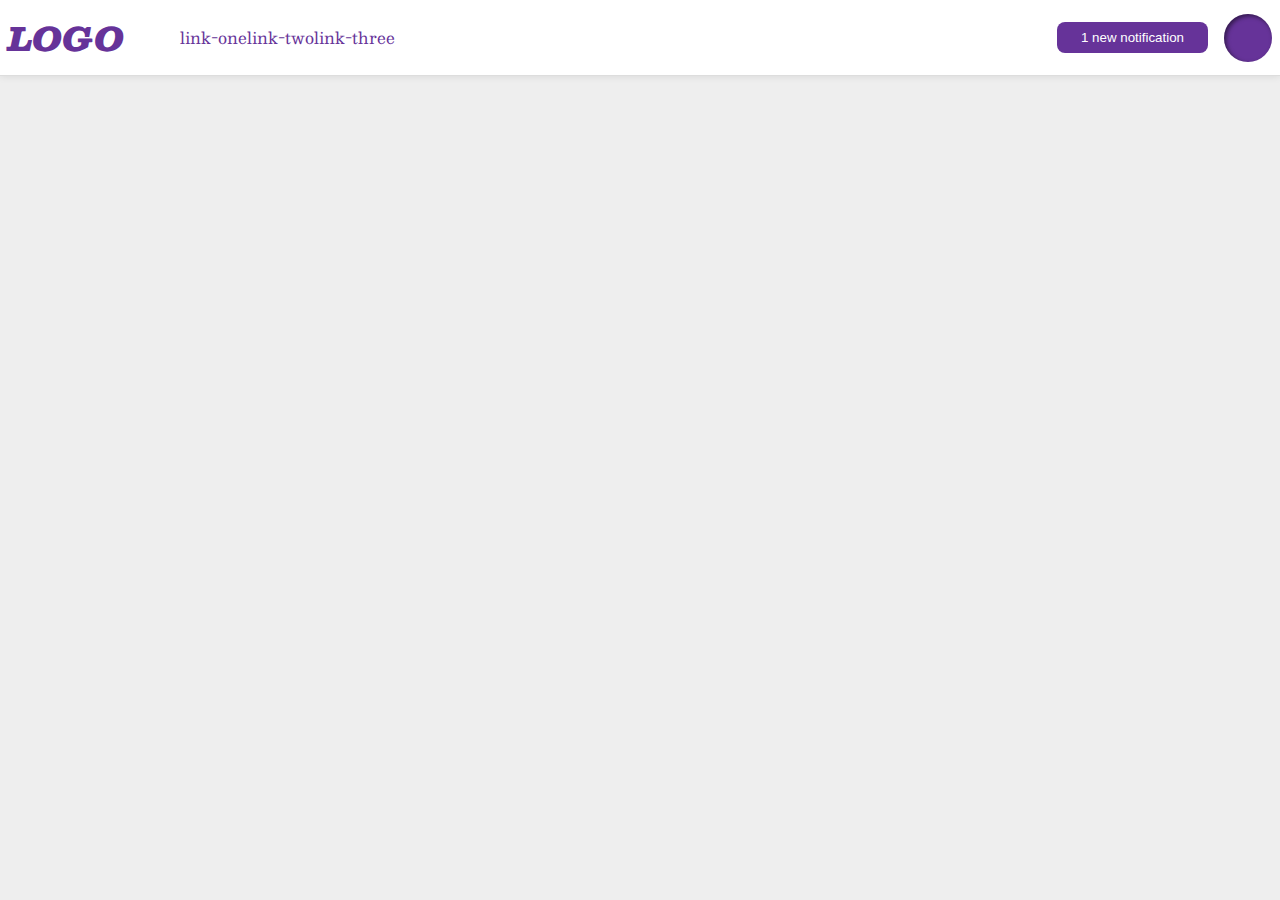
<file: foundations/flex/03-flex-header-2/index.html>
<!DOCTYPE html>
<html lang="en">
  <head>
    <meta charset="UTF-8">
    <meta http-equiv="X-UA-Compatible" content="IE=edge">
    <meta name="viewport" content="width=device-width, initial-scale=1.0">
    <title>Flex Header 2</title>
    <link rel="stylesheet" href="style.css">
  </head>
  <body>
    <div class="header">
      <div class="left">
        <div class="logo">
          LOGO
        </div>
        <ul class="links">
          <li><a href="https://google.com">link-one</a></li>
          <li><a href="https://google.com">link-two</a></li>
          <li><a href="https://google.com">link-three</a></li>
        </ul>
      </div>
      <div class="right">
        <button class="notifications">
          1 new notification
        </button>
        <div class="profile-image"></div>
      </div>
    </div>
  </body>
</html>
</file>
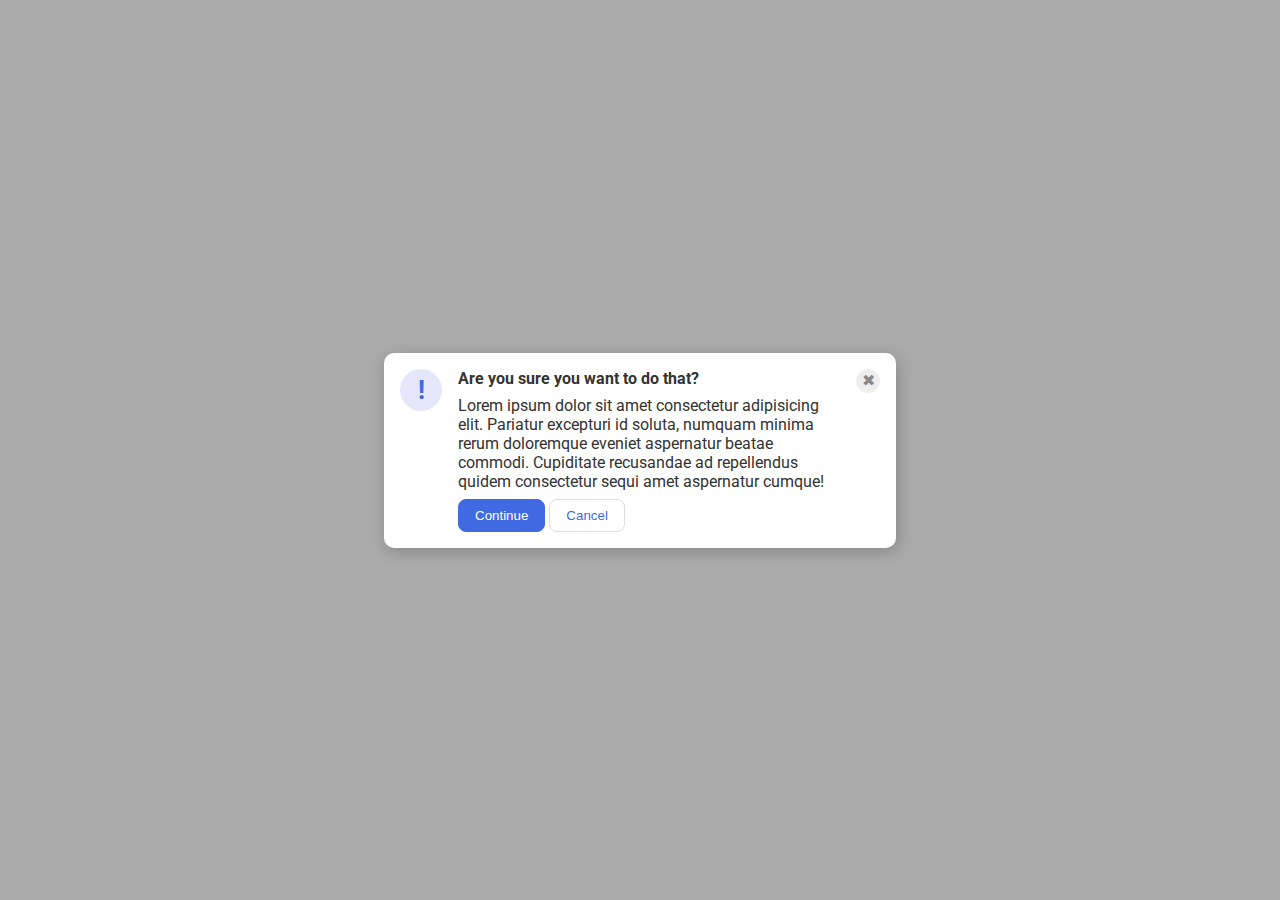
<file: foundations/flex/05-flex-modal/index.html>
<!DOCTYPE html>
<html lang="en">
  <head>
    <meta charset="UTF-8">
    <meta http-equiv="X-UA-Compatible" content="IE=edge">
    <meta name="viewport" content="width=device-width, initial-scale=1.0">
    <link rel="stylesheet" href="style.css">
    <title>Modal</title>
  </head>

  <body>
    <div class="modal">
      <div class="icon">!</div>
      <div>
        <div class="header content">Are you sure you want to do that?</div>
        <div class="text content">Lorem ipsum dolor sit amet consectetur adipisicing elit. Pariatur excepturi id soluta, numquam minima rerum doloremque eveniet aspernatur beatae commodi. Cupiditate recusandae ad repellendus quidem consectetur sequi amet aspernatur cumque!</div>
        <button class="continue">Continue</button>
        <button class="cancel">Cancel</button>
      </div>
      <button class="close-button">✖</button>
     
    </div>
  </body>
</html>
</file>
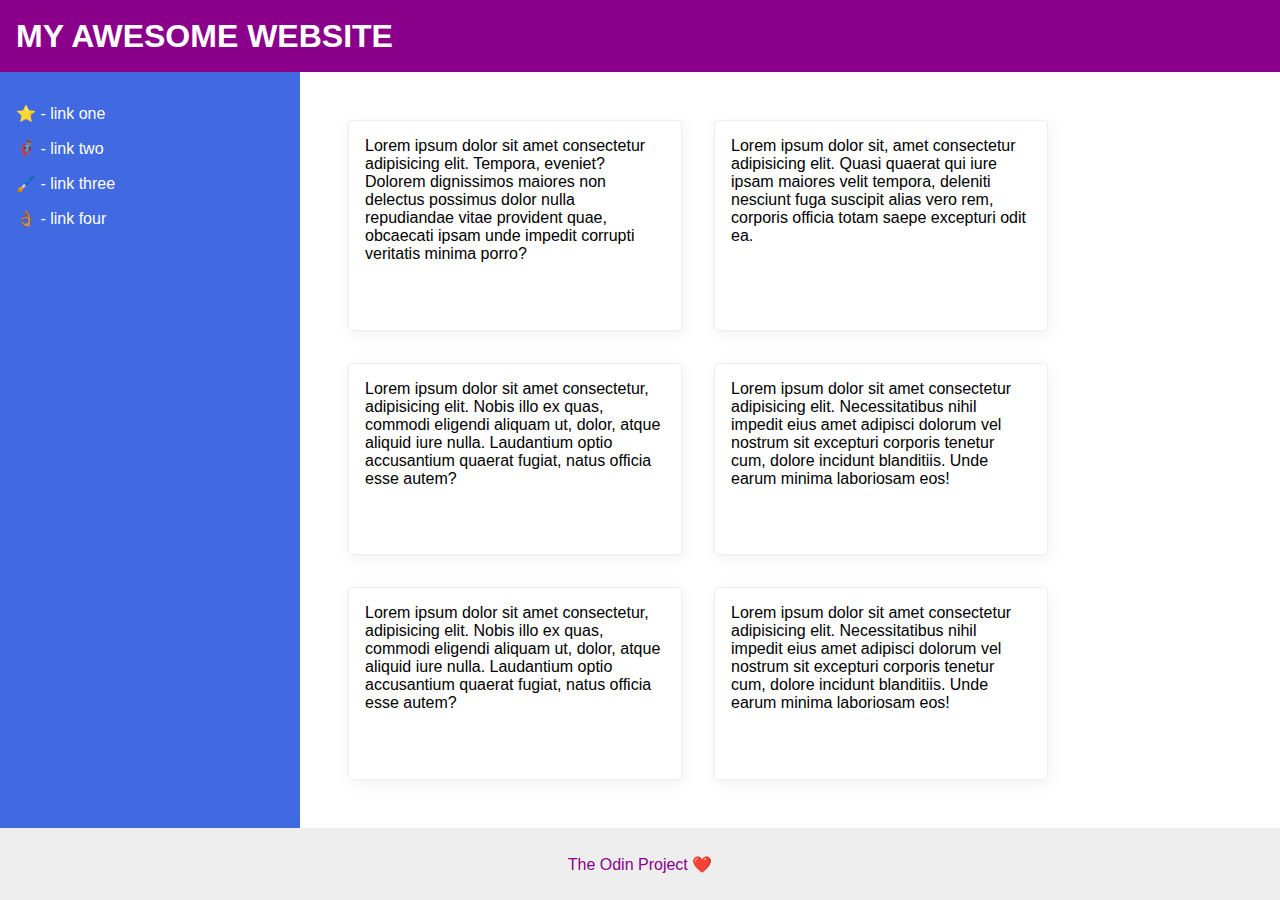
<file: foundations/flex/07-flex-layout-2/index.html>
<!DOCTYPE html>
<html lang="en">
  <head>
    <meta charset="UTF-8">
    <meta http-equiv="X-UA-Compatible" content="IE=edge">
    <meta name="viewport" content="width=device-width, initial-scale=1.0">
    <title>The Holy Grail</title>
    <link rel="stylesheet" href="style.css">
  </head>
  <body>
    <div class="header">
      MY AWESOME WEBSITE
    </div>

    <div class="main-container">
      <div class="sidebar">
        <ul>
          <li><a href="#">⭐ - link one</a></li>
          <li><a href="#">🦸🏽‍♂️ - link two</a></li>
          <li><a href="#">🖌️ - link three</a></li>
          <li><a href="#">👌🏽 - link four</a></li>
        </ul>
      </div>
      <div class="card-container">
        <div class="card">Lorem ipsum dolor sit amet consectetur adipisicing elit. Tempora, eveniet? Dolorem dignissimos maiores non delectus possimus dolor nulla repudiandae vitae provident quae, obcaecati ipsam unde impedit corrupti veritatis minima porro?</div>
        <div class="card">Lorem ipsum dolor sit, amet consectetur adipisicing elit. Quasi quaerat qui iure ipsam maiores velit tempora, deleniti nesciunt fuga suscipit alias vero rem, corporis officia totam saepe excepturi odit ea.</div>
        <div class="card">Lorem ipsum dolor sit amet consectetur, adipisicing elit. Nobis illo ex quas, commodi eligendi aliquam ut, dolor, atque aliquid iure nulla. Laudantium optio accusantium quaerat fugiat, natus officia esse autem?</div>
        <div class="card">Lorem ipsum dolor sit amet consectetur adipisicing elit. Necessitatibus nihil impedit eius amet adipisci dolorum vel nostrum sit excepturi corporis tenetur cum, dolore incidunt blanditiis. Unde earum minima laboriosam eos!</div>
        <div class="card">Lorem ipsum dolor sit amet consectetur, adipisicing elit. Nobis illo ex quas, commodi eligendi aliquam ut, dolor, atque aliquid iure nulla. Laudantium optio accusantium quaerat fugiat, natus officia esse autem?</div>
        <div class="card">Lorem ipsum dolor sit amet consectetur adipisicing elit. Necessitatibus nihil impedit eius amet adipisci dolorum vel nostrum sit excepturi corporis tenetur cum, dolore incidunt blanditiis. Unde earum minima laboriosam eos!</div>
      </div>
    </div>

    <div class="footer">
      The Odin Project ❤️
    </div>
  </body>
</html>
</file>
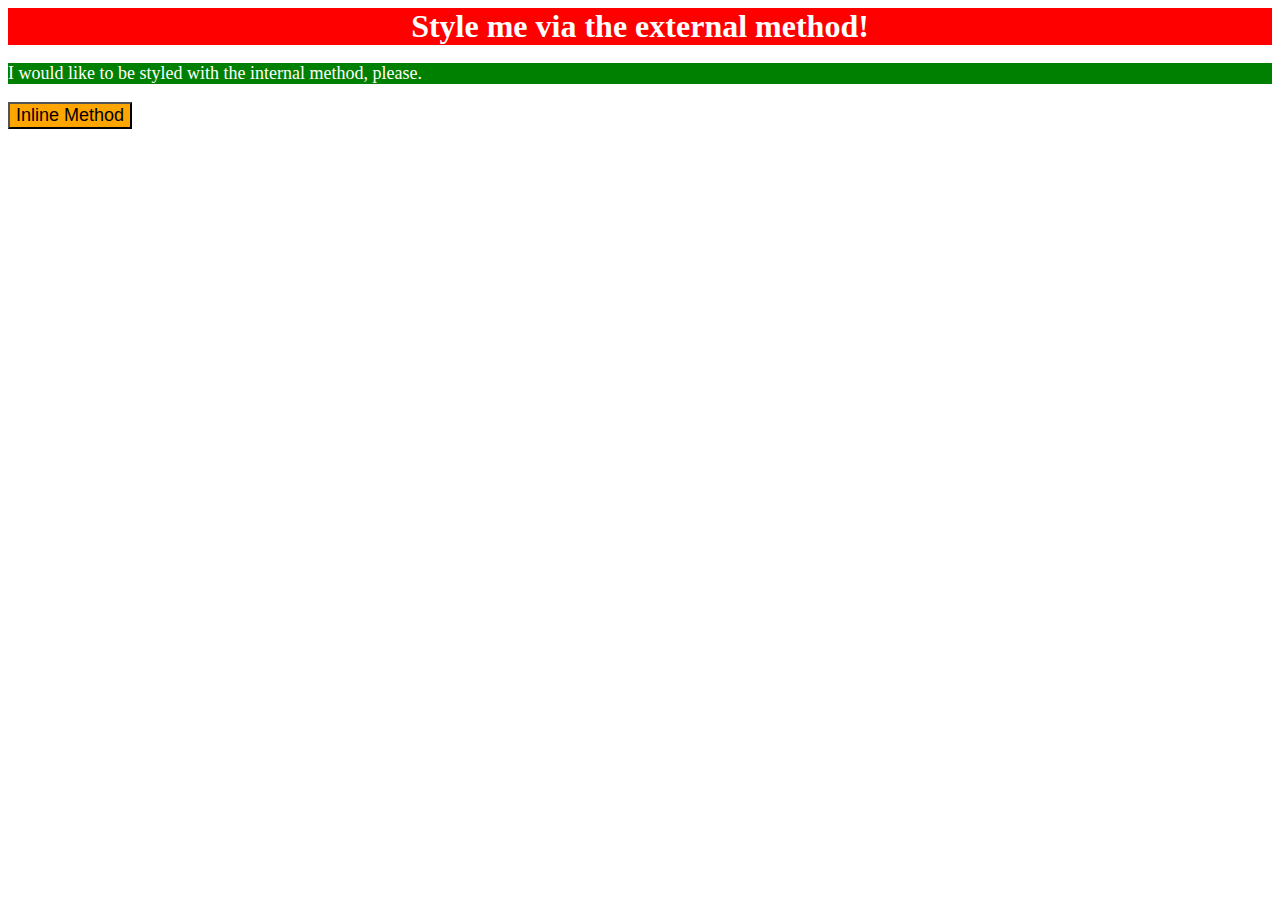
<file: foundations/intro-to-css/01-css-methods/index.html>
<!DOCTYPE html>
<html lang="en">
  <head>
    <meta charset="UTF-8">
    <meta http-equiv="X-UA-Compatible" content="IE=edge">
    <meta name="viewport" content="width=device-width, initial-scale=1.0">
    <title>Methods for Adding CSS</title>
    <link rel="stylesheet" href="styles.css">
    <style>
      p {
        /* p: a green background, white text, and a font size of 18px */
        background-color: green;
        color: white;
        font-size: 18px;
      }

    </style>
  </head>
  <body>
    <div>Style me via the external method!</div>
    <p>I would like to be styled with the internal method, please.</p>
    <button style="background-color: orange; font-size: 18px;">Inline Method</button>
    <!--button: an orange background and a font size of 18px-->
  </body>
</html>
</file>
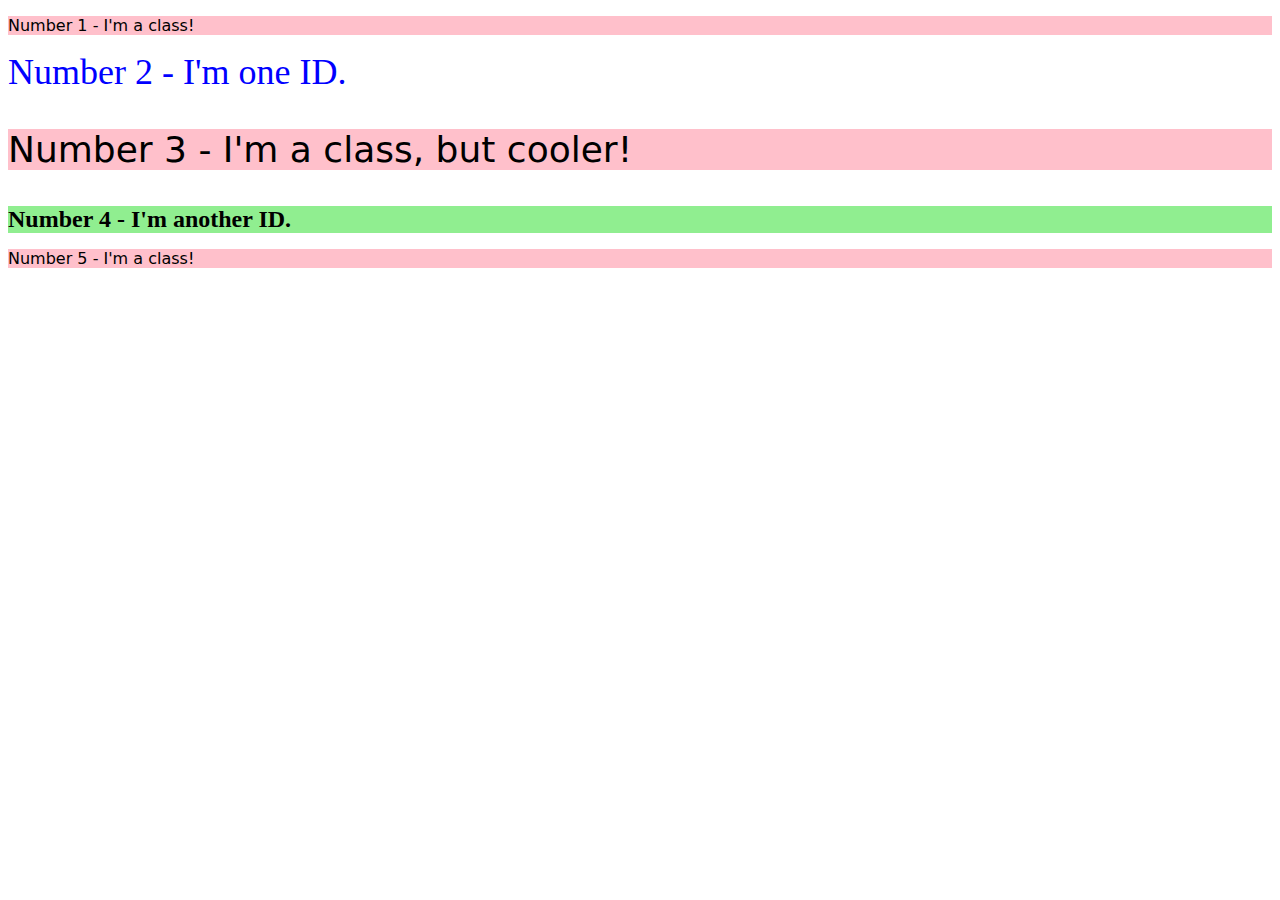
<file: foundations/intro-to-css/02-class-id-selectors/index.html>
<!DOCTYPE html>
<html lang="en">
  <head>
    <meta charset="UTF-8">
    <meta http-equiv="X-UA-Compatible" content="IE=edge">
    <meta name="viewport" content="width=device-width, initial-scale=1.0">
    <title>Class and ID Selectors</title>
    <link rel="stylesheet" href="style.css">
  </head>
  <body>
    <p>Number 1 - I'm a class!</p>
    <div id="second">Number 2 - I'm one ID.</div>
    <p class="bigger">Number 3 - I'm a class, but cooler!</p>
    <div id="fourth">Number 4 - I'm another ID.</div>
    <p>Number 5 - I'm a class!</p>
  </body>
</html>
</file>
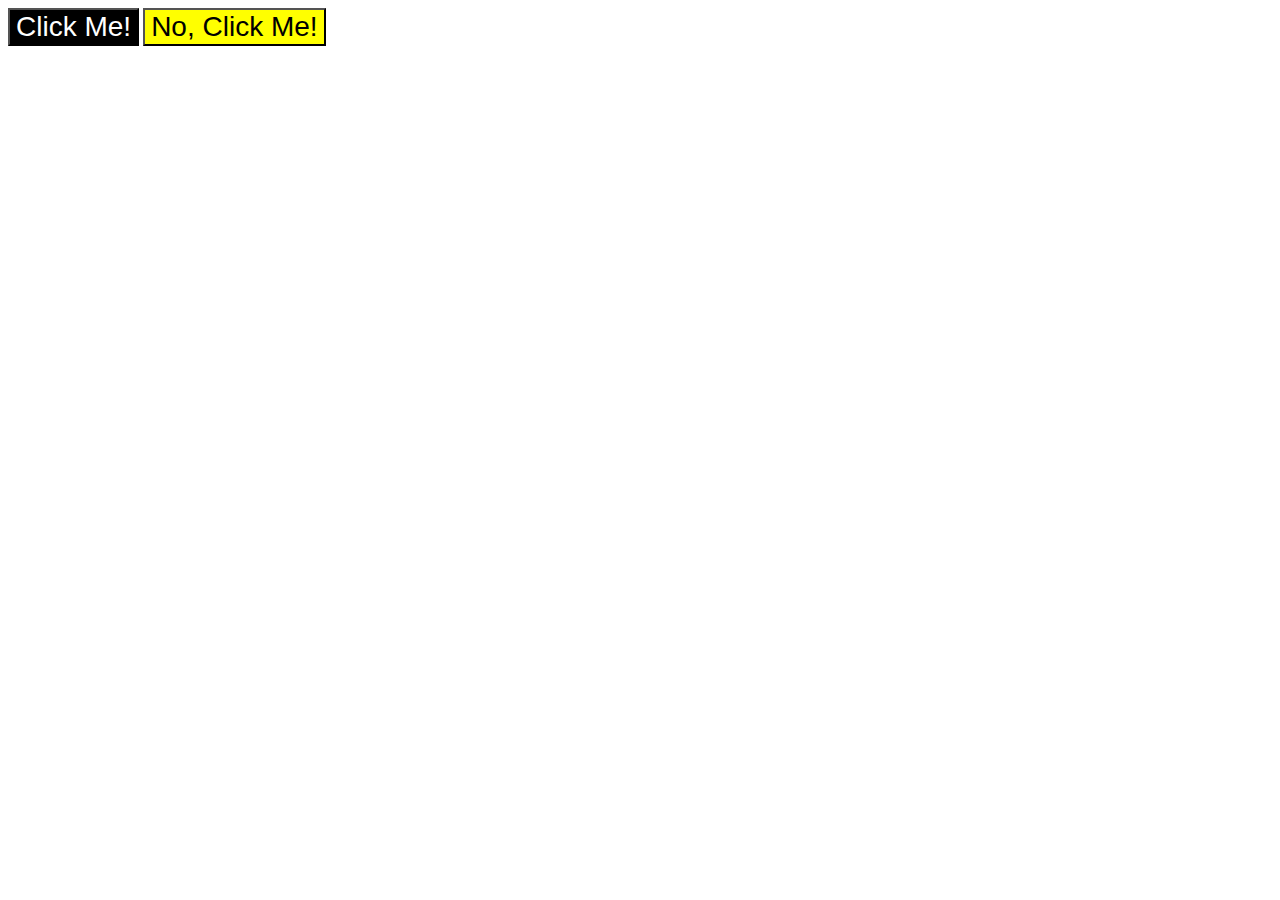
<file: foundations/intro-to-css/03-grouping-selectors/index.html>
<!DOCTYPE html>
<html lang="en">
  <head>
    <meta charset="UTF-8">
    <meta http-equiv="X-UA-Compatible" content="IE=edge">
    <meta name="viewport" content="width=device-width, initial-scale=1.0">
    <title>Grouping Selectors</title>
    <link rel="stylesheet" href="style.css">
  </head>
  <body>
    <button class="first">Click Me!</button>
    <button class="second">No, Click Me!</button>
  </body>
</html>
</file>
<file: foundations/flex/03-flex-header-2/style.css>
/* this is some magical font-importing.  
you'll learn about it later. */
@import url('https://fonts.googleapis.com/css2?family=Besley:ital,wght@0,400;1,900&display=swap');

body {
  margin: 0;
  background: #eee;
  font-family: Besley, serif;
}

.header {
  background: white;
  border-bottom: 1px solid #ddd;
  box-shadow: 0 0 8px rgba(0,0,0,.1);
  display: flex;
  justify-content: space-between;
  padding: 8px;
}

.profile-image {
  background: rebeccapurple;
  box-shadow: inset 2px 2px 4px rgba(0,0,0,.5);
  border-radius: 50%;
  width: 48px;
  height: 48px;
}

.logo {
  color: rebeccapurple;
  font-size: 32px;
  font-weight: 900;
  font-style: italic;
}

button {
  border: none;
  border-radius: 8px;
  background: rebeccapurple;
  color: white;
  padding: 8px 24px;
}

a {
  /* this removes the line under our links */
  text-decoration: none;
  color: rebeccapurple;
}

ul {
  list-style-type: none;
  display: flex;
}

.left, .right {
  display: flex;
  align-items: center;
  gap: 16px;
}
</file>
<file: foundations/flex/05-flex-modal/style.css>
@import url('https://fonts.googleapis.com/css2?family=Roboto:wght@400;700&display=swap');

html, body {
  height: 100%;
}

body {
  font-family: Roboto, sans-serif;
  margin: 0;
  background: #aaa;
  color: #333;
  /* I'll give you this one for free lol */
  display: flex;
  align-items: center;
  justify-content: center;
}

.modal {
  background: white;
  width: 480px;
  border-radius: 10px;
  box-shadow: 2px 4px 16px rgba(0,0,0,.2);
  
}

.icon {
  color: royalblue;
  font-size: 26px;
  font-weight: 700;
  background: lavender;
  width: 42px;
  height: 42px;
  border-radius: 50%;
  display: flex;
  align-items: center;
  justify-content: center;
}

.close-button {
  background: #eee;
  border-radius: 50%;
  color: #888;
  font-weight: 400;
  font-size: 16px;
  height: 24px;
  width: 24px;
  display: flex;
  align-items: center;
  justify-content: center;
  border: 1px solid #eee;
  padding: 0;
}

button {
  cursor: pointer;
  padding: 8px 16px;
  border-radius: 8px;
}

button.continue {
  background: royalblue;
  border: 1px solid royalblue;
  color: white;
}

button.cancel {
  background: white;
  border: 1px solid #ddd;
  color: royalblue;
} 
/* ------------------ */
.modal{
  display: flex;
  align-items: start;
  padding: 16px; 
  gap: 16px;
}
.icon, .close-button {
  flex-shrink: 0;
} 
.header {
  font-weight: bold;
} 
.content{
  margin-bottom: 8px;
}
</file>
<file: foundations/flex/07-flex-layout-2/style.css>
body {
  font-family: -apple-system, BlinkMacSystemFont, 'Segoe UI', Roboto, Oxygen, Ubuntu, Cantarell, 'Open Sans', 'Helvetica Neue', sans-serif;
  margin: 0;
  min-height: 100vh;
}

.header {
  height: 72px;
  background: darkmagenta;
  color: white;
}

.footer {
  height: 72px;
  background: #eee;
  color: darkmagenta;
}

.sidebar {
  width: 300px;
  background: royalblue;
  box-sizing: border-box;
}

.card {
  border: 1px solid #eee;
  box-shadow: 2px 4px 16px rgba(0,0,0,.06);
  border-radius: 4px;
}

/* my solution */

body {
  display: flex;
  flex-direction: column;
}

.main-container {
  display: flex;
  flex-grow: 1;
}
.card {
  padding:16px;
  width: 300px;
}
.card-container {
  display: flex;
  flex-wrap: wrap;
  padding: 48px;
  gap: 32px;
}

.sidebar{
  flex-shrink: 0;
  padding: 16px;
}

.header {
  font-weight: 900;
  font-size: 32px;
  display: flex;
  align-items: center;
  padding-left: 16px;
}
ul{
  list-style: none;
  padding-inline-start: 0;
}

a{
  text-decoration: none;  
  color: white;
  margin-bottom: 16px;
  display:flex;
}

.footer{
  display: flex;
  align-items: center;
  justify-content: center;
}
</file>
<file: foundations/intro-to-css/01-css-methods/styles.css>
div{
    background-color: red;
    color: white;
    font-size: 32px;
    text-align: center;
    font-weight: bold;
}
/*div: a red background, white text, a font size of 32px, center aligned, and bold*/
</file>
<file: foundations/intro-to-css/02-class-id-selectors/style.css>
p{
    background-color: pink;
    color: black;
    font-family: Verdana, DejaVu Sans, sans-serif;

}
#second{
    color: blue;
    font-size: 36px;
}

.bigger{
    font-size: 36px;
}

#fourth{
    background-color: lightgreen;
    font-size: 24px;
    font-weight: bold;

}

/* All odd numbered elements: a light red/pink background, and a list of fonts containing Verdana and DejaVu Sans with sans-serif as a fallback
The second element: blue text and a font size of 36px
The third element: in addition to the styles for all odd numbered elements, add a font size of 24px
The fourth element: a light green background, a font size of 24px, and bold */
</file>
<file: foundations/intro-to-css/03-grouping-selectors/style.css>
/* The first element: a black background and white text
The second element: a yellow background
Both elements: a font size of 28px and a list of fonts 
containing Helvetica and Times New Roman, with sans-serif as a fallback */

.first{
    background-color: black;
    color: white;
}
.second{
    background-color: yellow;
}

.second, 
.first{
    font-size: 28px;
    font-family: Helvetica, 'Times New Roman', sans-serif;
}
</file>
